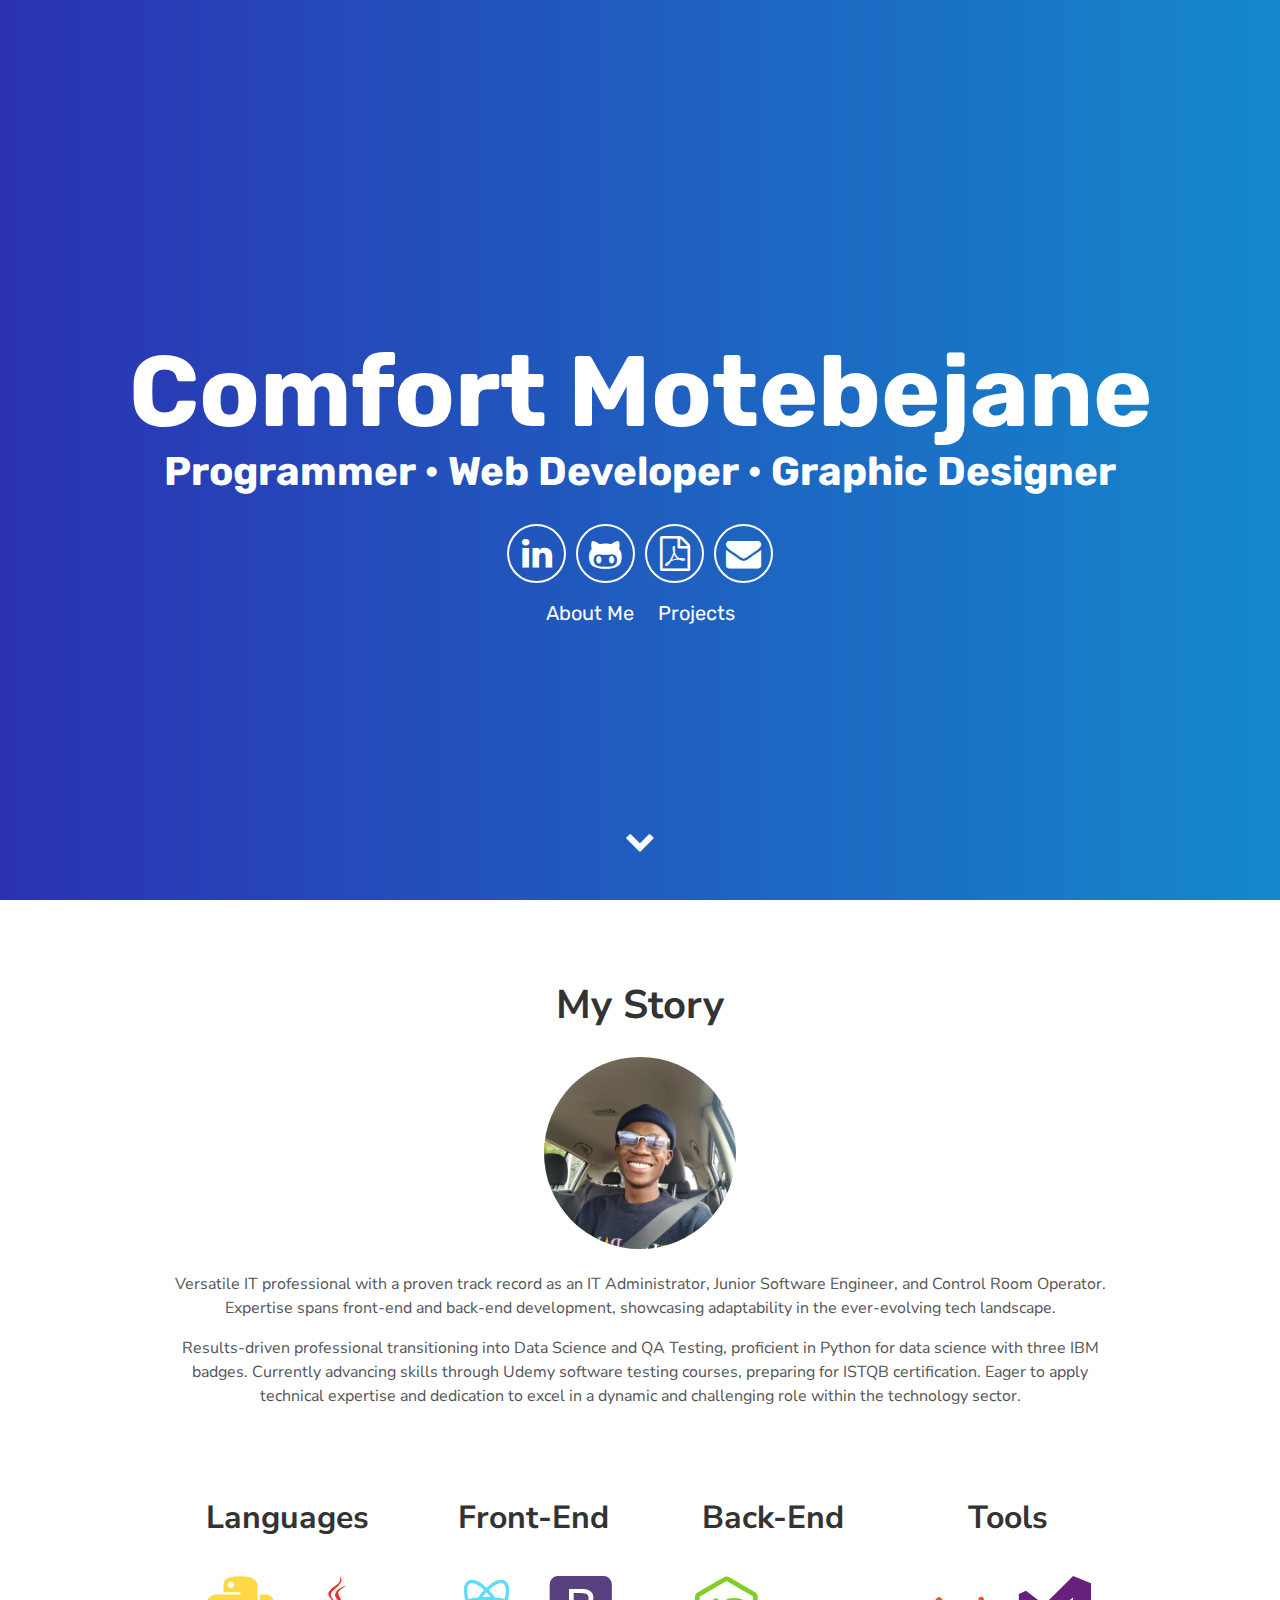
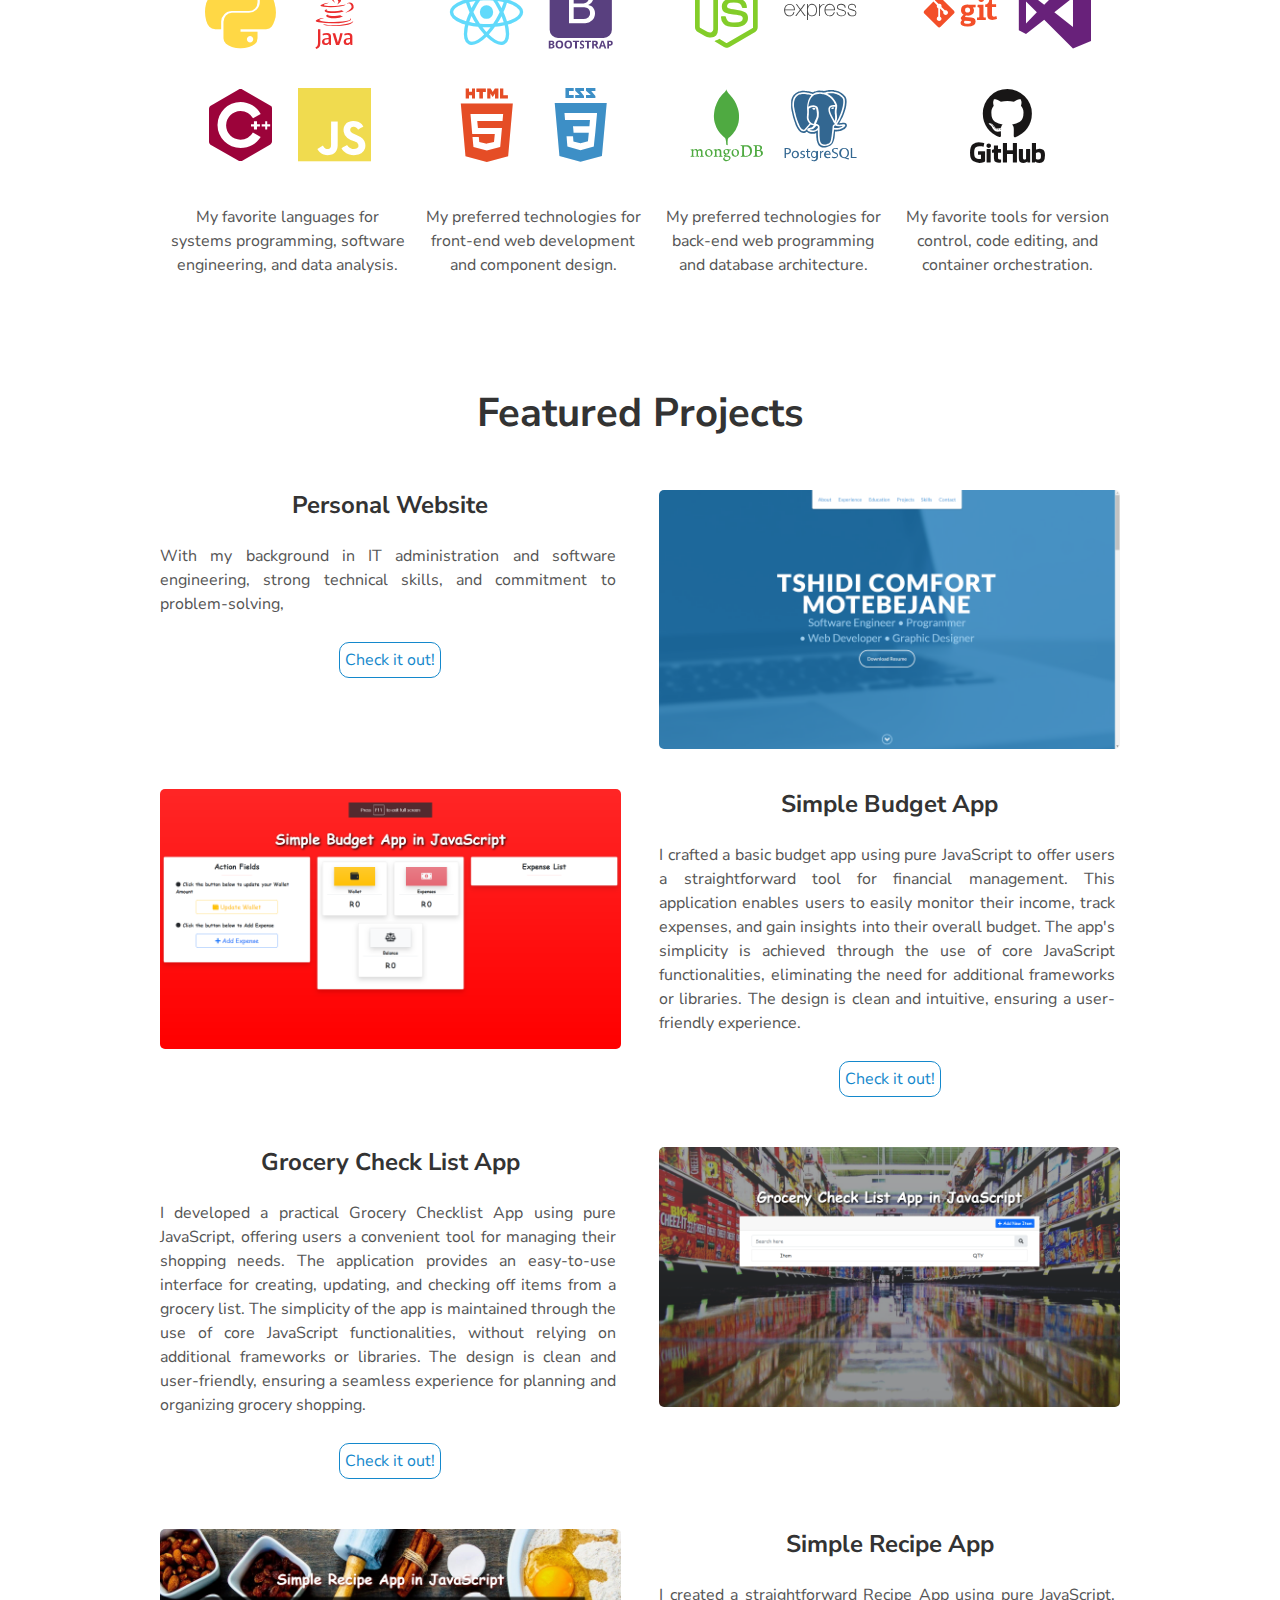
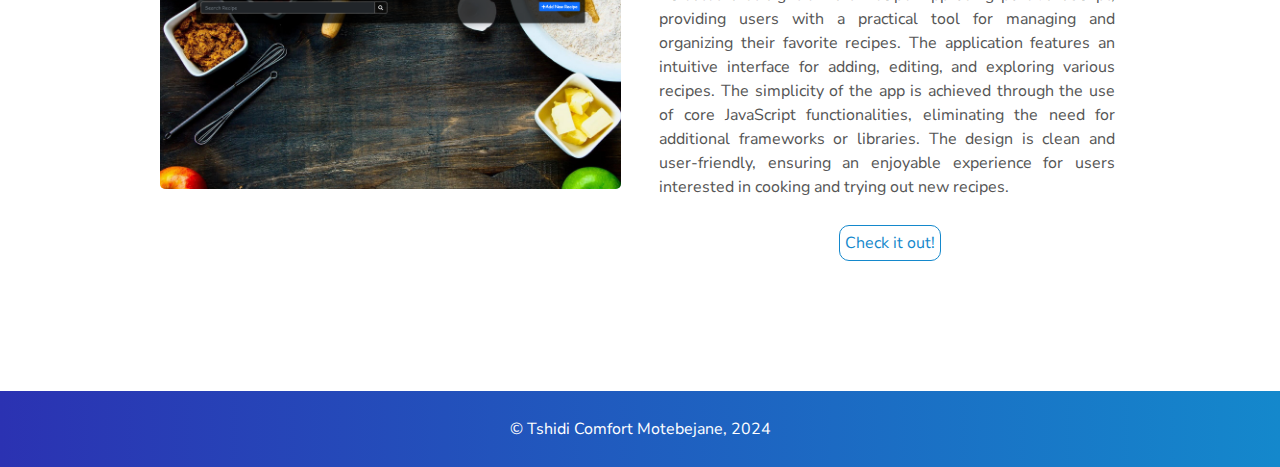
<file: index.html>
<!DOCTYPE html>
<html lang="en">
  <head>
    <!-- Metadata of the Webpage -->
    <!-- Character-set Metadata -->
    <meta charset="utf-8" />
    <meta http-equiv="X-UA-Compatible" content="IE=edge" />
    <!-- Viewport Metadata -->
    <meta name="viewport" content="width=device-width, initial-scale=1" />
    <!-- Description Metadata-->
    <meta name="description" content="Portfolio Website" />
    <!-- Author Metadata -->
    <meta name="author" content="Aditya Vikram Singh" />
    <!-- Keyword Metadata -->
    <meta
      name="keywords"
      content=""
    />
    <!-- Webpage Logo -->
    <link rel="shortcut icon" href="./assets/img/favicon.ico" />
    <!-- Webpage Title -->
    <title>Comfort Motebejane</title>

    <!-- Import CSS: Main Stylesheet -->
    <link rel="stylesheet" href="./assets/css/main.css" />
  </head>

  <body>
    <div id="particles-js">
      <div class="header">
        <h1>
          <span class="site-title">Comfort Motebejane</span>
          <span class="site-description">Programmer • Web Developer • Graphic Designer</span>
        </h1>
        <div class="header-icons">
          <a aria-label="My LinkedIn Profile" target="_blank" href="https://www.linkedin.com/in/comfort-motebejane-b79009151/">
            <i class="icon fa fa-linkedin" aria-hidden="true"></i>
          </a>
          <a aria-label="My Github Profile" target="_blank" href="https://github.com/Gus-Co">
            <i class="icon fa fa-github-alt" aria-hidden="true"></i>
          </a>
          <a aria-label="My Résumé" target="_blank" href="./assets/TC Motebejane CV Quali & Transcripts.pdf">
            <i class="icon fa fa fa-file-pdf-o" aria-hidden="true"></i>
          </a>
          <a aria-label="Send Email" href="mailto:tshidi.motebs@gmail.com" target="_blank"
            ><i class="icon fa fa-envelope"></i
          ></a>
        </div>
        <div class="header-links">
          <a class="link" href="#about" data-scroll>About Me</a>
          <a class="link" href="#projects" data-scroll>Projects</a>
        </div>
      </div>
      <a class="down" href="#about" data-scroll><i class="icon fa fa-chevron-down" aria-hidden="true"></i></a>
    </div>

    <!-- About Section -->
    <section id="about">
      <!-- User Introduction-->
      <div class="user-details">
        <h1>My Story</h1>
        <picture>
          <source
            type="image/webp"
            srcset="./assets/img/webp/Professional-Picture-Me.webp"
            alt="Professional Me"
            width="20%"
            style="border-radius: 50%"
          />
          <img
            src="./assets/img/jpg/Professional-Picture-Me.jpg"
            alt="Professional Me"
            width="20%"
            style="border-radius: 50%"
          />
        </picture>
        <p>
          Versatile IT professional with a proven track record as an IT Administrator, Junior Software
          Engineer, and Control Room Operator. Expertise spans front-end and back-end development,
          showcasing adaptability in the ever-evolving tech landscape.
          <p>
          Results-driven professional transitioning into Data Science and QA Testing, proficient in Python for data
          science with three IBM badges. Currently advancing skills through Udemy software testing courses, preparing
          for ISTQB certification. Eager to apply technical expertise and dedication to excel in a dynamic and
          challenging role within the technology sector. </p>
        </p>
      </div>

      <!-- User Specifics -->
      <div class="user">
        <!-- Technology Stack #1: Languages -->
        <div class="tech">
          <h2>Languages</h2>
          <i class="devicon-python-plain colored"></i>
          <i class="devicon-java-plain-wordmark colored"></i>
          <i class="devicon-cplusplus-plain colored"></i>
          <i class="devicon-javascript-plain colored"></i>   
          <p>My favorite languages for systems programming, software engineering, and data analysis.</p>
        </div>

        <!-- Technology Stack #2: Front-End -->
        <div class="tech">
          <h2>Front-End</h2>
          <i class="devicon-react-original colored"></i>
          <i class="devicon-bootstrap-plain-wordmark colored"></i>
          <i class="devicon-html5-plain-wordmark colored"></i>
          <i class="devicon-css3-plain-wordmark colored"></i>
          <p>My preferred technologies for front-end web development and component design.</p>
        </div>

        <!-- Technology Stack #3: Back-End -->
        <div class="tech">
          <h2>Back-End</h2>
          <i class="devicon-nodejs-plain colored"></i>
          <i class="devicon-express-original-wordmark colored"></i>
          <i class="devicon-mongodb-plain-wordmark colored"></i>
          <i class="devicon-postgresql-plain-wordmark colored"></i>
          <p>My preferred technologies for back-end web programming and database architecture.</p>
        </div>

        <!-- Technology Stack #4: Tools -->
        <div class="tech">
          <h2>Tools</h2>
          <i class="devicon-git-plain-wordmark colored"></i>
          <i class="devicon-visualstudio-plain colored"></i>
          <i class="devicon-github-plain-wordmark colored"></i>
          <p>My favorite tools for version control, code editing, and container orchestration.</p>
        </div>
      </div>
    </section>

    <!-- Projects Section -->
    <section id="projects">
      <div class="user-details">
        <h1>Featured Projects</h1>
      </div>

      <!-- User Project #1: Personal Résumé Website -->
      <div class="user-projects">
        <div class="images-right">
          <picture>
            <source type="image/webp" srcset="./assets/img/webp/mysite.webp" alt="Personal Website" />
            <img alt="Personal Website" src="./assets/img/jpg/mysite.jpg" />
          </picture>
        </div>
        <div class="contents" style="text-align: center">
          <h3>Personal Website</h3>
          <div>
          
          </div>
          <p style="text-align: justify">
            With my background in IT administration and software engineering, strong technical skills, and commitment to problem-solving, 
          </p>
          <a class="project-link" target="_blank" href="./devportfolio-master/index.html">Check it out!</a>
        </div>
      </div>

      <!-- User Project #2: Summer 2020 Project -->
      <div class="user-projects">
        <div class="images-left">
          <picture>
            <source type="image/webp" srcset="./assets/img/webp/budget.webp" alt="Perpetual Crusades" />
            <img alt="Perpetual Crusades" src="./assets/img/jpg/budget.png" />
          </picture>
        </div>
        <div class="contents-right" style="text-align: center">
          <h3>Simple Budget App </h3>
         
          <p style="text-align: justify">
            I crafted a basic budget app using pure JavaScript to offer users a straightforward tool for financial management. This application enables users to easily monitor their income, track expenses, and gain insights into their overall budget. The app's simplicity is achieved through the use of core JavaScript functionalities, eliminating the need for additional frameworks or libraries. The design is clean and intuitive, ensuring a user-friendly experience. 
          </p>
          <a class="project-link" target="_blank" href="./budget_app/index.html"
            >Check it out!</a
          >
        </div>
      </div>

      <!-- User Project #3: COVID-19 Tracker App -->
      <div class="user-projects">
        <div class="images-right">
          <picture>
            <source type="image/webp" srcset="./assets/img/webp/grocesry.webp" alt="COVID-19 Tracker App" />
            <img alt="COVID-19 Tracker App" src="./assets/img/jpg/grocesry.png" />
          </picture>
        </div>
        <div class="contents" style="text-align: center">
          <h3>Grocery Check List App </h3>
          <div>
            <!-- <img
              height="32"
              width="32"
              src="https://unpkg.com/simple-icons@3.4.0/icons/javascript.svg"
              style="filter: invert(96%) sepia(47%) saturate(4151%) hue-rotate(338deg) brightness(100%) contrast(95%)"
            /> -->
          </div>
          <p style="text-align: justify">
            I developed a practical Grocery Checklist App using pure JavaScript, offering users a convenient tool for managing their shopping needs. The application provides an easy-to-use interface for creating, updating, and checking off items from a grocery list. The simplicity of the app is maintained through the use of core JavaScript functionalities, without relying on additional frameworks or libraries. The design is clean and user-friendly, ensuring a seamless experience for planning and organizing grocery shopping. 
          </p>
          <a class="project-link" target="_blank" href="./grocery_list/index.html">
            Check it out!
          </a>
        </div>
      </div>

      <!-- Use Project #4: Valuto: Account Management System -->
      <div class="user-projects">
        <div class="images-left">
          <picture>
            <source
              type="image/webp"
              srcset="./assets/img/webp/recipe.webp"
              alt="Valuto: Account Management System"
            />
            <img alt="Valuto: Account Management System" src="./assets/img/jpg/recipe.png" />
          </picture>
        </div>
        <div class="contents-right" style="text-align: center">
          <h3>Simple Recipe App </h3>
          <div>
            <!-- <img
              height="32"
              width="32"
              src="https://unpkg.com/simple-icons@3.4.0/icons/cplusplus.svg"
              style="filter: invert(22%) sepia(77%) saturate(1486%) hue-rotate(183deg) brightness(101%) contrast(103%)"
            /> -->
            
          </div>
          <p style="text-align: justify">
            I created a straightforward Recipe App using pure JavaScript, providing users with a practical tool for managing and organizing their favorite recipes. The application features an intuitive interface for adding, editing, and exploring various recipes. The simplicity of the app is achieved through the use of core JavaScript functionalities, eliminating the need for additional frameworks or libraries. The design is clean and user-friendly, ensuring an enjoyable experience for users interested in cooking and trying out new recipes.
          </p>
          <a class="project-link" target="_blank" href="./recipe_app/index.html">
            Check it out!
          </a>
        </div>
      </div>
    </section>

    <footer class="footer">
      <p>&copy; Tshidi Comfort Motebejane, 2024</p>
    </footer>

    <!-- Import JS: Particles Theme -->
    <!-- <script src="https://cdn.jsdelivr.net/particles.js/2.0.0/particles.min.js"></script> -->
    <!-- Import JS: Sweet Scroll -->
    <!-- <script src="./assets/js/sweet-scroll.min.js"></script> -->
    <!-- Import JS: Google Analytics -->
    <!-- <script src="./assets/js/google-analytics.js"></script> -->
    <!-- Import JS: Main Script -->
    <script src="./assets/js/main.js"></script>
  </body>
</html>
</file>
